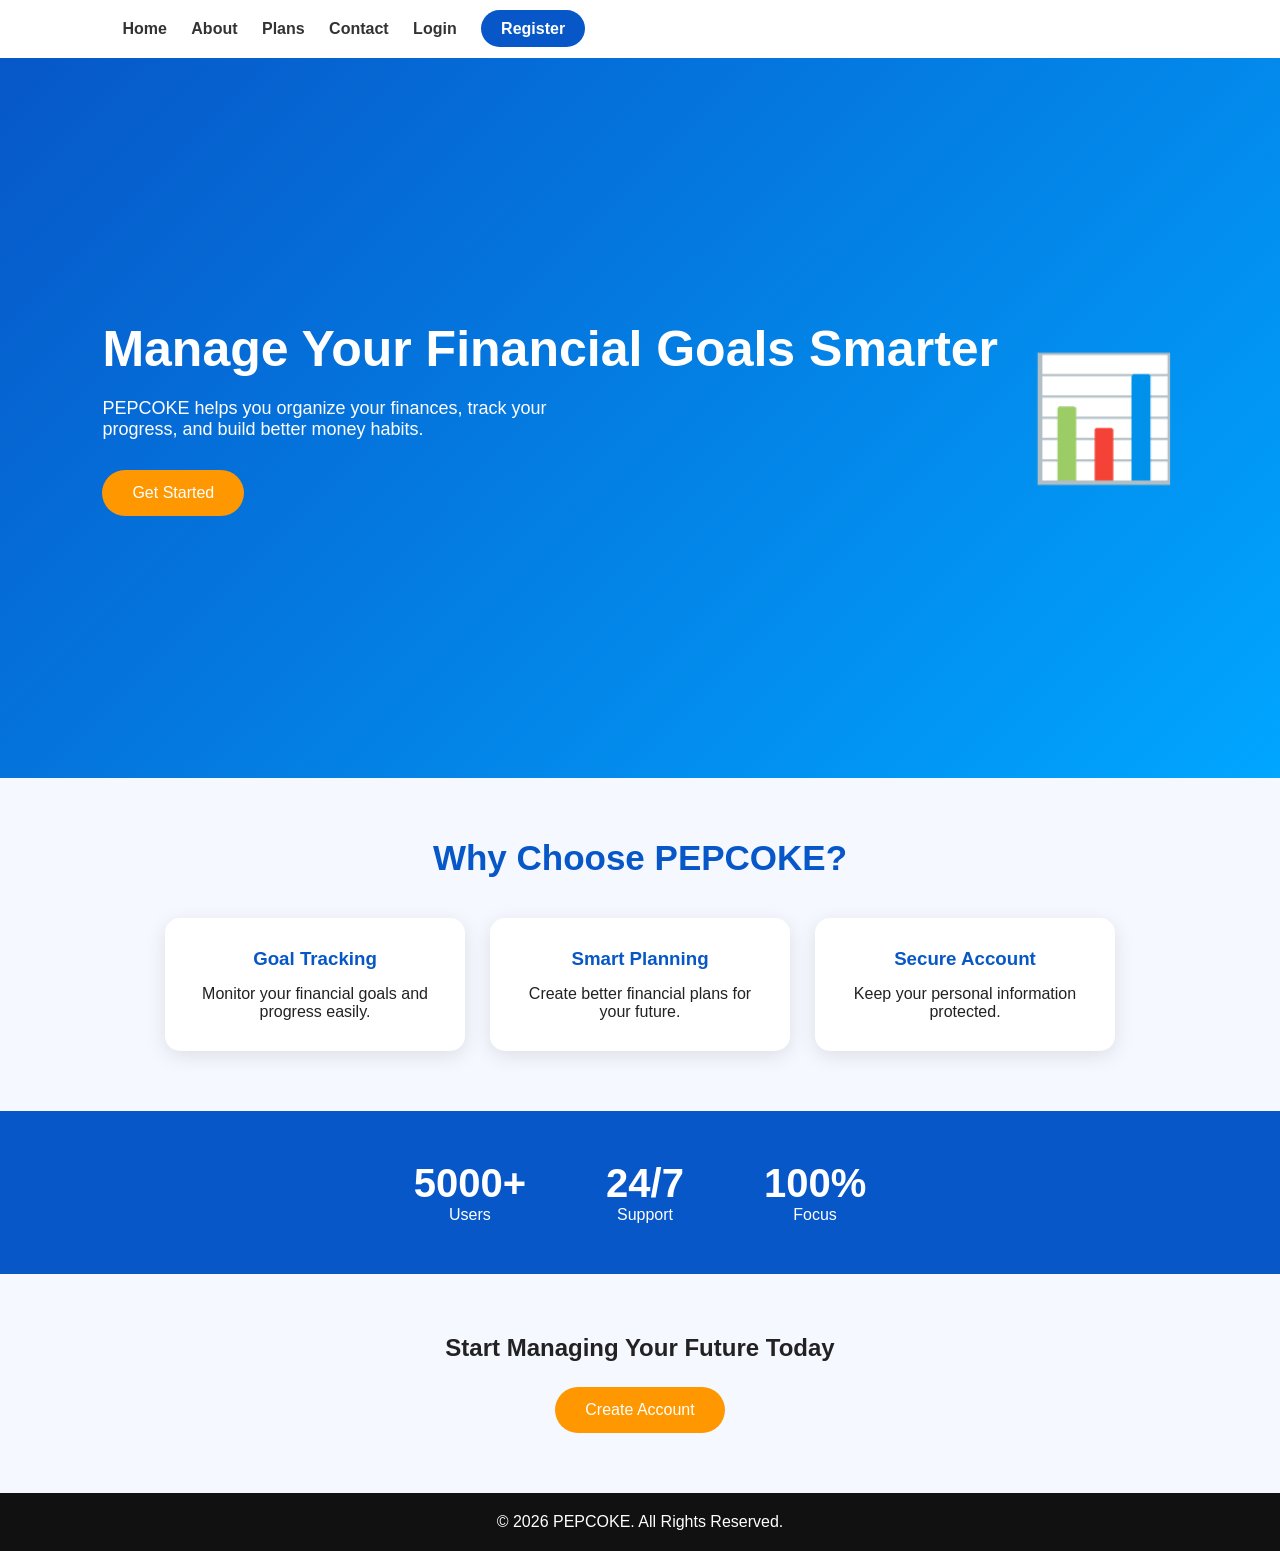
<file: index.html>
<!DOCTYPE html>
<html>
<head>

<title>PEPCOKE - Financial Goals</title>

<meta name="viewport" content="width=device-width, initial-scale=1.0">

<link rel="stylesheet" href="style.css">

</head>

<body>


<header>

<div class="menu-btn"
onclick="toggleMenu()">
☰
</div>

<nav id="navMenu">

<a href="index.html">Home</a>
<a href="about.html">About</a>
<a href="plans.html">Plans</a>
<a href="contact.html">Contact</a>
<a href="login.html">Login</a>
<a href="register.html" class="btn">Register</a>

</nav>

</header>



<section class="hero">


<div>

<h1>
Manage Your Financial Goals Smarter
</h1>


<p>
PEPCOKE helps you organize your finances,
track your progress, and build better money habits.
</p>


<a href="register.html">
<button>
Get Started
</button>
</a>


</div>


<div class="hero-box">

📊

</div>


</section>




<section class="features">


<h2>
Why Choose PEPCOKE?
</h2>


<div class="cards">


<div class="card">

<h3>
Goal Tracking
</h3>

<p>
Monitor your financial goals and progress easily.
</p>

</div>



<div class="card">

<h3>
Smart Planning
</h3>

<p>
Create better financial plans for your future.
</p>

</div>



<div class="card">

<h3>
Secure Account
</h3>

<p>
Keep your personal information protected.
</p>

</div>


</div>


</section>




<section class="stats">


<div>
<h2>5000+</h2>
<p>Users</p>
</div>


<div>
<h2>24/7</h2>
<p>Support</p>
</div>


<div>
<h2>100%</h2>
<p>Focus</p>
</div>


</section>





<section class="cta">

<h2>
Start Managing Your Future Today
</h2>


<a href="register.html">
<button>
Create Account
</button>
</a>


</section>




<footer>

<p>
© 2026 PEPCOKE. All Rights Reserved.
</p>

</footer>



<script src="script.js"></script>


</body>
</html>
</file>
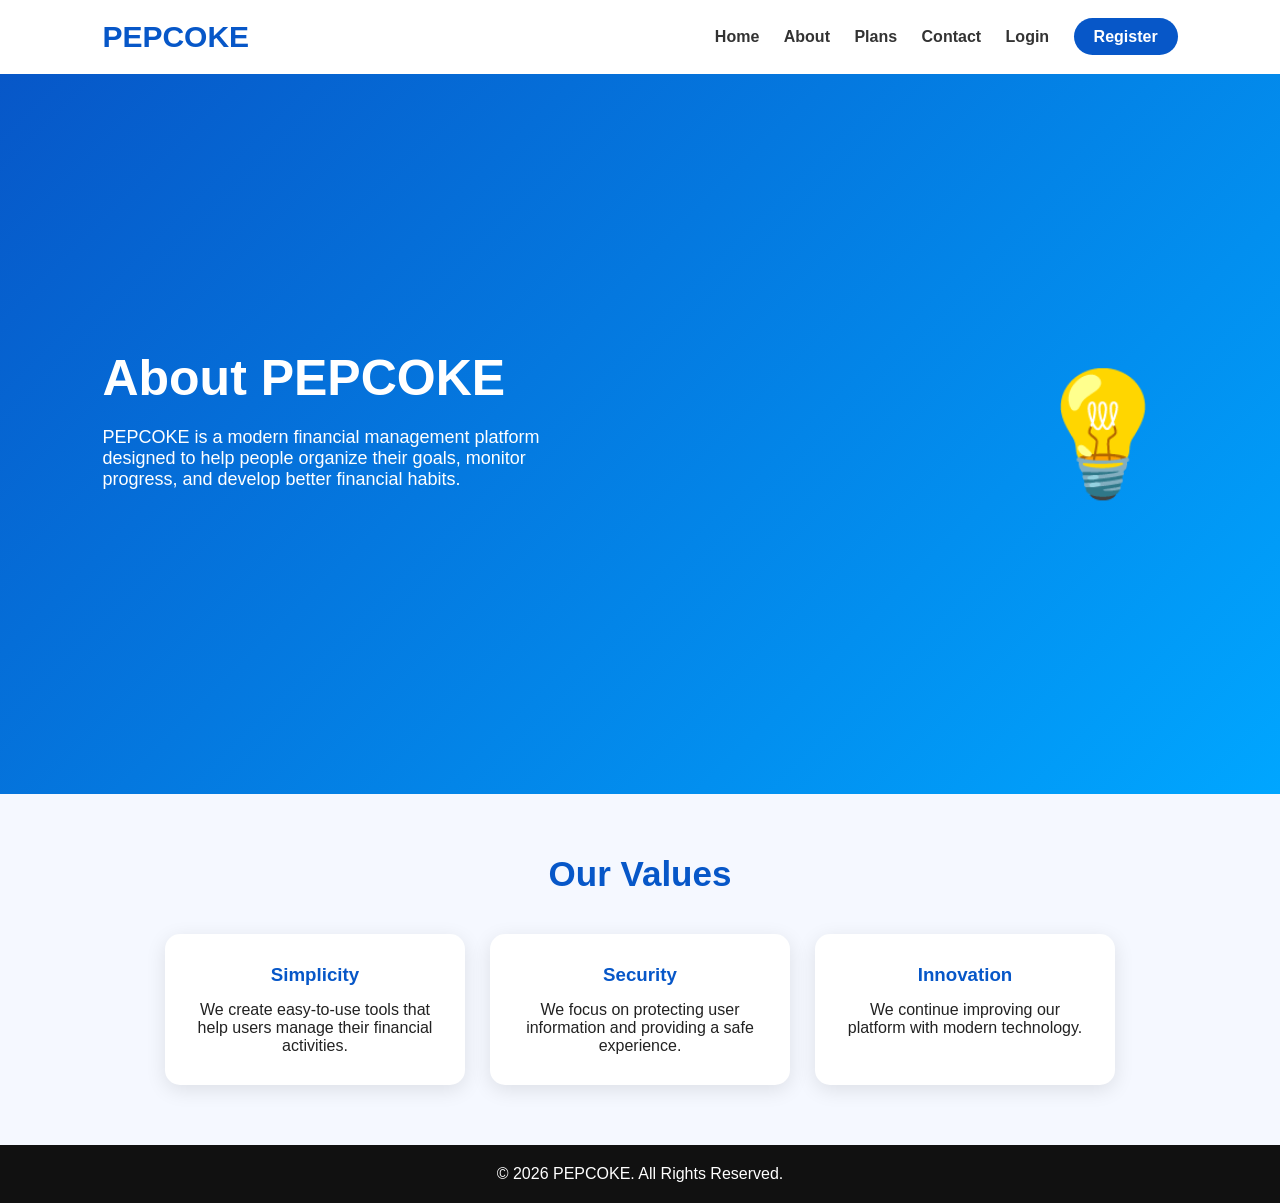
<file: about.html>
<!DOCTYPE html>
<html>
<head>

<title>About PEPCOKE</title>

<meta name="viewport" content="width=device-width, initial-scale=1.0">

<link rel="stylesheet" href="style.css">

</head>

<body>


<header>

<div class="logo">
PEPCOKE
</div>

<nav>

<a href="index.html">Home</a>
<a href="about.html">About</a>
<a href="plans.html">Plans</a>
<a href="contact.html">Contact</a>
<a href="login.html">Login</a>
<a href="register.html" class="btn">Register</a>

</nav>

</header>



<section class="hero">

<div>

<h1>
About PEPCOKE
</h1>

<p>
PEPCOKE is a modern financial management platform designed to help people organize their goals, monitor progress, and develop better financial habits.
</p>

</div>


<div class="hero-box">
💡
</div>

</section>




<section class="features">


<h2>
Our Values
</h2>


<div class="cards">


<div class="card">

<h3>
Simplicity
</h3>

<p>
We create easy-to-use tools that help users manage their financial activities.
</p>

</div>



<div class="card">

<h3>
Security
</h3>

<p>
We focus on protecting user information and providing a safe experience.
</p>

</div>



<div class="card">

<h3>
Innovation
</h3>

<p>
We continue improving our platform with modern technology.
</p>

</div>


</div>


</section>



<footer>

<p>
© 2026 PEPCOKE. All Rights Reserved.
</p>

</footer>


</body>
</html>
</file>
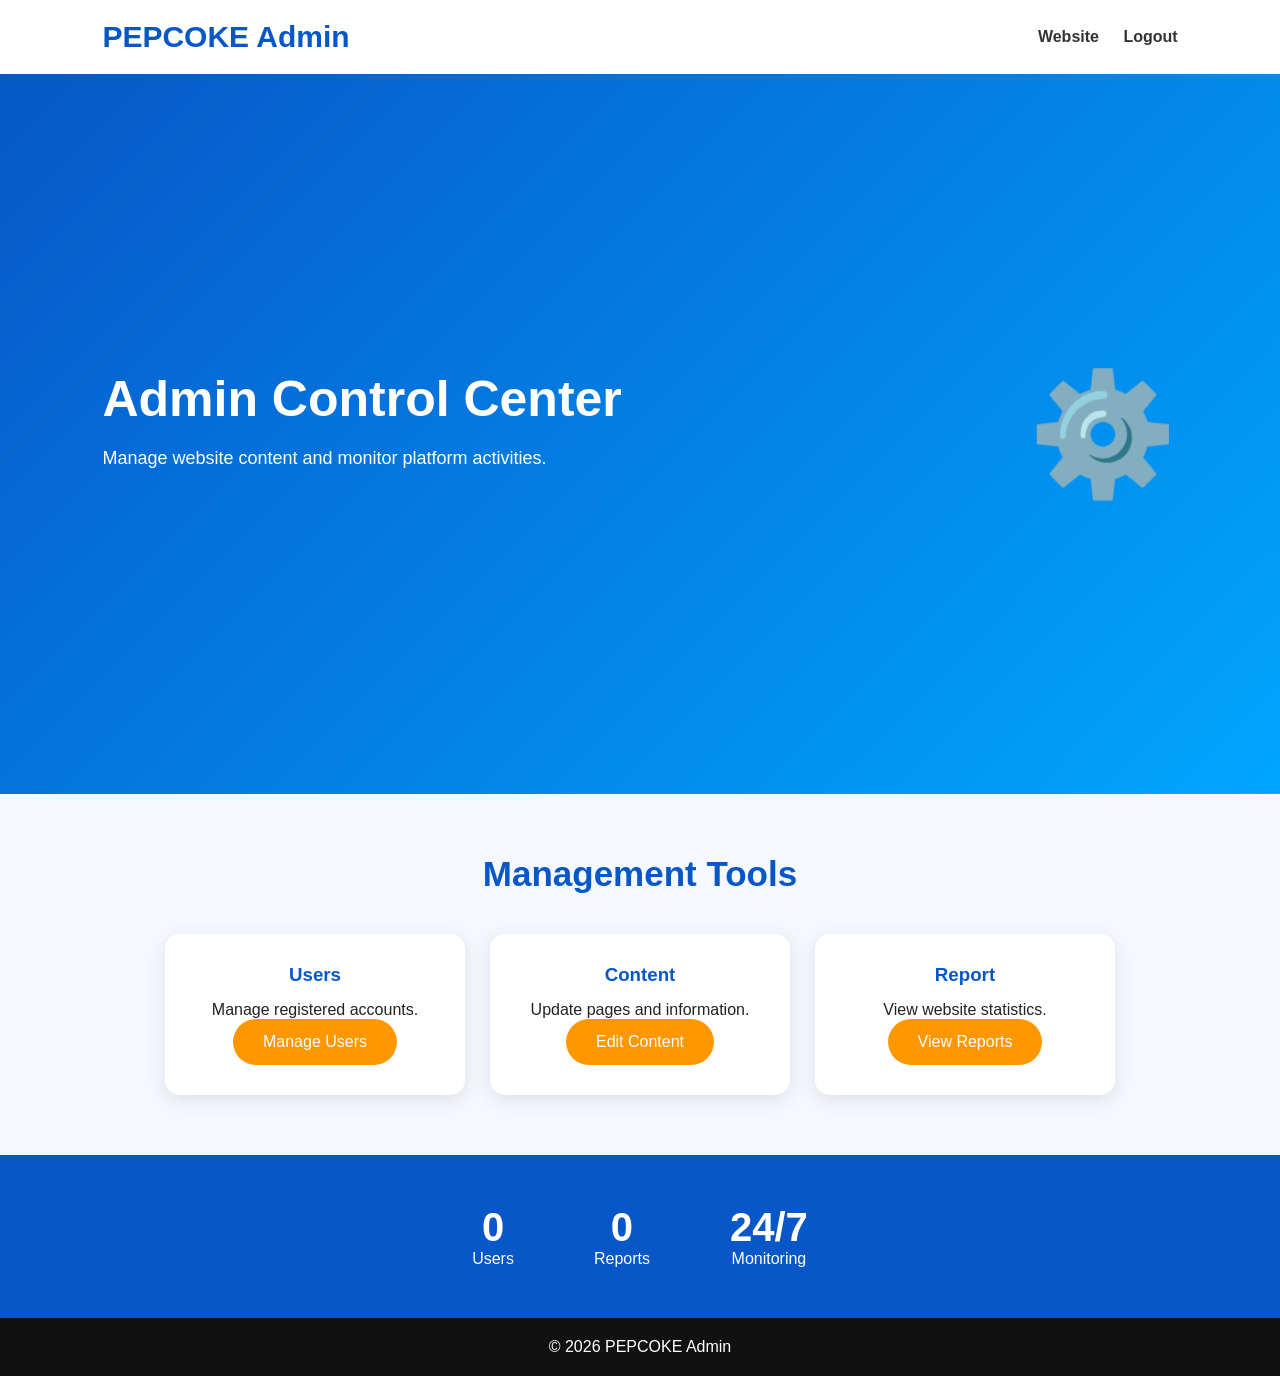
<file: admin.html>
<!DOCTYPE html>
<html>
<head>

<title>PEPCOKE Admin Dashboard</title>

<meta name="viewport" content="width=device-width, initial-scale=1.0">

<link rel="stylesheet" href="style.css">

</head>

<body>


<header>

<div class="logo">
PEPCOKE Admin
</div>


<nav>

<a href="index.html">Website</a>
<a href="login.html">Logout</a>

</nav>

</header>




<section class="hero">

<div>

<h1>
Admin Control Center
</h1>

<p>
Manage website content and monitor platform activities.
</p>

</div>


<div class="hero-box">
⚙️
</div>


</section>





<section class="features">


<h2>
Management Tools
</h2>



<div class="cards">



<div class="card">

<h3>
Users
</h3>

<p>
Manage registered accounts.
</p>

<button>
Manage Users
</button>

</div>




<div class="card">

<h3>
Content
</h3>

<p>
Update pages and information.
</p>

<button>
Edit Content
</button>

</div>




<div class="card">

<h3>
Report
</h3>

<p>
View website statistics.
</p>

<button>
View Reports
</button>

</div>


</div>


</section>





<section class="stats">


<div>

<h2>
0
</h2>

<p>
Users
</p>

</div>


<div>

<h2>
0
</h2>

<p>
Reports
</p>

</div>


<div>

<h2>
24/7
</h2>

<p>
Monitoring
</p>

</div>


</section>





<footer>

<p>
© 2026 PEPCOKE Admin
</p>

</footer>



</body>
</html>
</file>
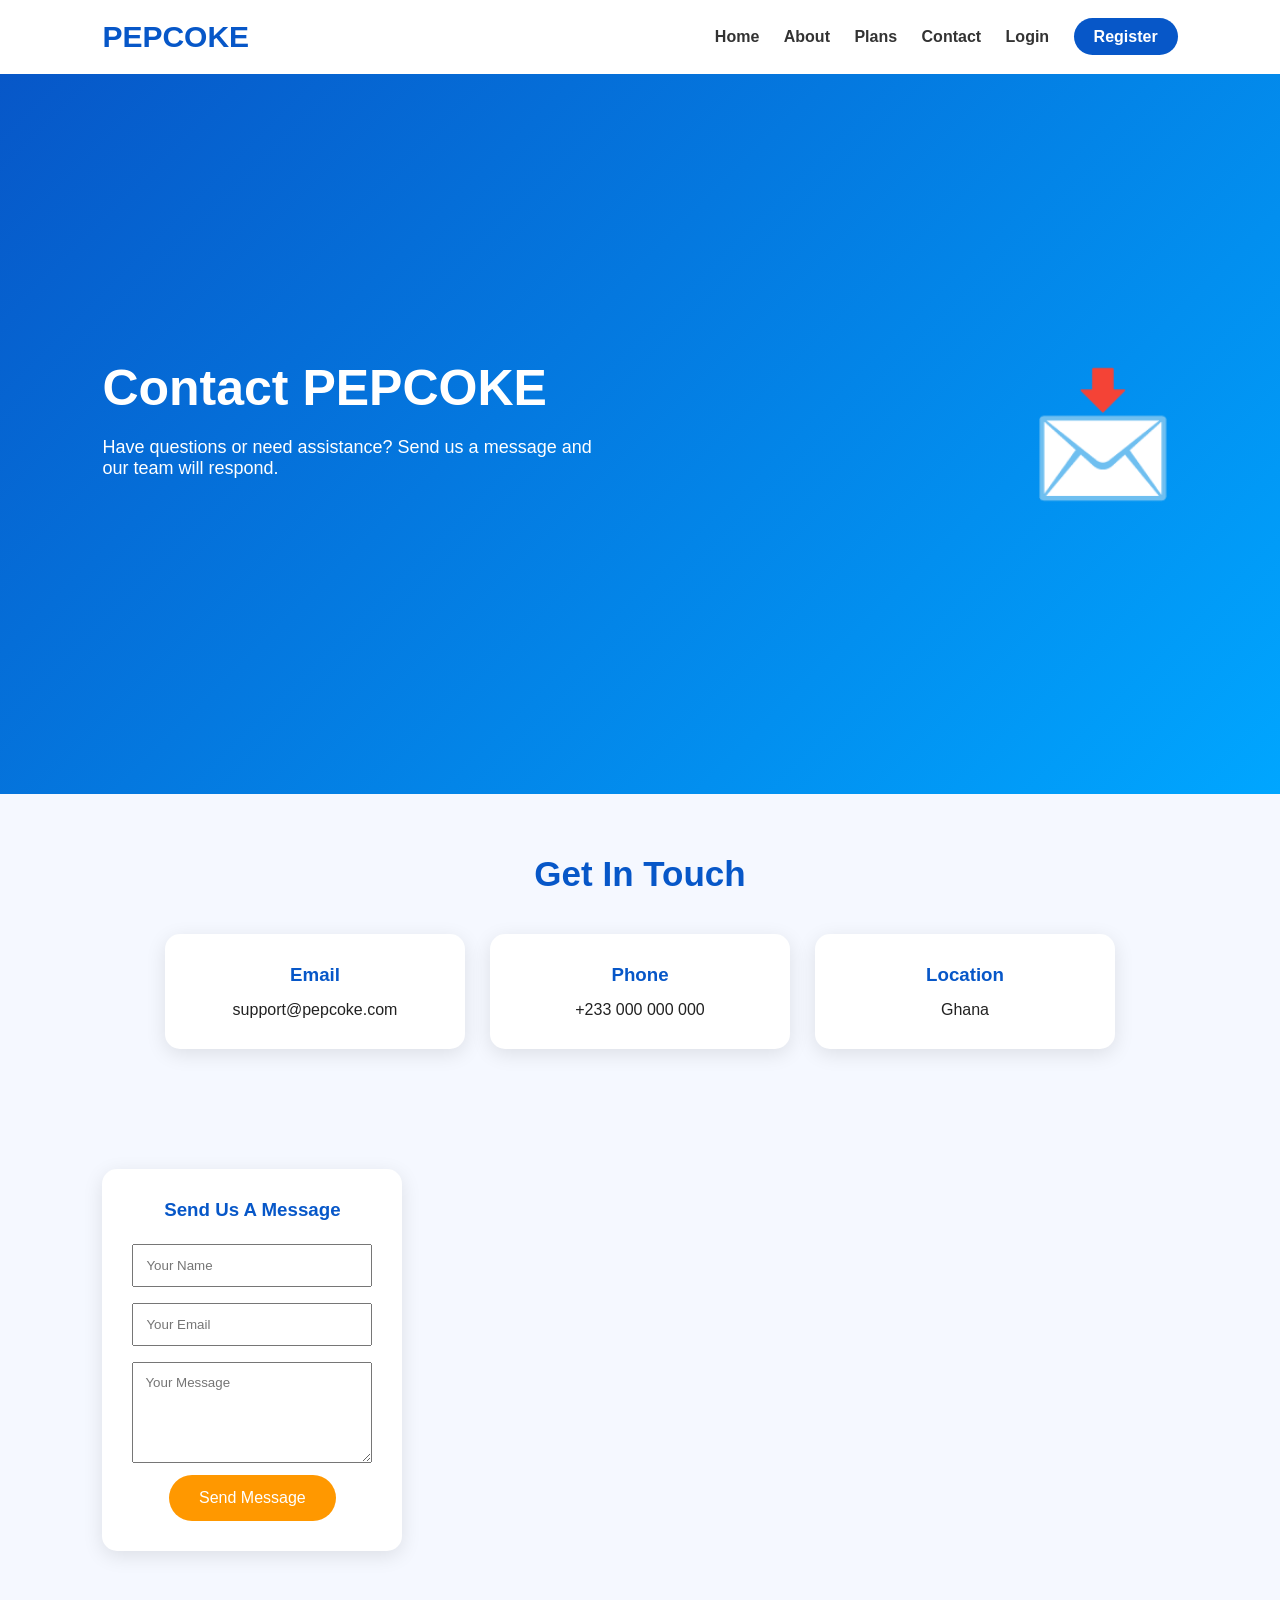
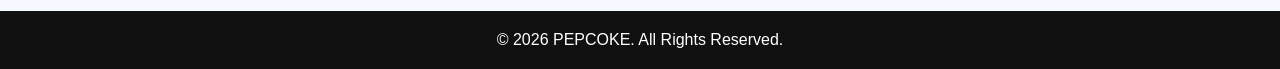
<file: contact.html>
<!DOCTYPE html>
<html>
<head>

<title>PEPCOKE Contact</title>

<meta name="viewport" content="width=device-width, initial-scale=1.0">

<link rel="stylesheet" href="style.css">

</head>

<body>


<header>

<div class="logo">
PEPCOKE
</div>


<nav>

<a href="index.html">Home</a>
<a href="about.html">About</a>
<a href="plans.html">Plans</a>
<a href="contact.html">Contact</a>
<a href="login.html">Login</a>
<a href="register.html" class="btn">Register</a>

</nav>

</header>




<section class="hero">

<div>

<h1>
Contact PEPCOKE
</h1>

<p>
Have questions or need assistance? Send us a message and our team will respond.
</p>

</div>


<div class="hero-box">
📩
</div>


</section>





<section class="features">


<h2>
Get In Touch
</h2>



<div class="cards">


<div class="card">

<h3>
Email
</h3>

<p>
support@pepcoke.com
</p>

</div>



<div class="card">

<h3>
Phone
</h3>

<p>
+233 000 000 000
</p>

</div>



<div class="card">

<h3>
Location
</h3>

<p>
Ghana
</p>

</div>



</div>


</section>






<section class="features">


<div class="card">


<h3>
Send Us A Message
</h3>


<form>


<input 
type="text"
placeholder="Your Name"
style="padding:12px;width:100%;margin:8px 0;"
>


<input 
type="email"
placeholder="Your Email"
style="padding:12px;width:100%;margin:8px 0;"
>


<textarea
placeholder="Your Message"
style="padding:12px;width:100%;margin:8px 0;"
rows="5"></textarea>


<br>

<button>
Send Message
</button>


</form>


</div>


</section>




<footer>

<p>
© 2026 PEPCOKE. All Rights Reserved.
</p>

</footer>


</body>
</html>
</file>
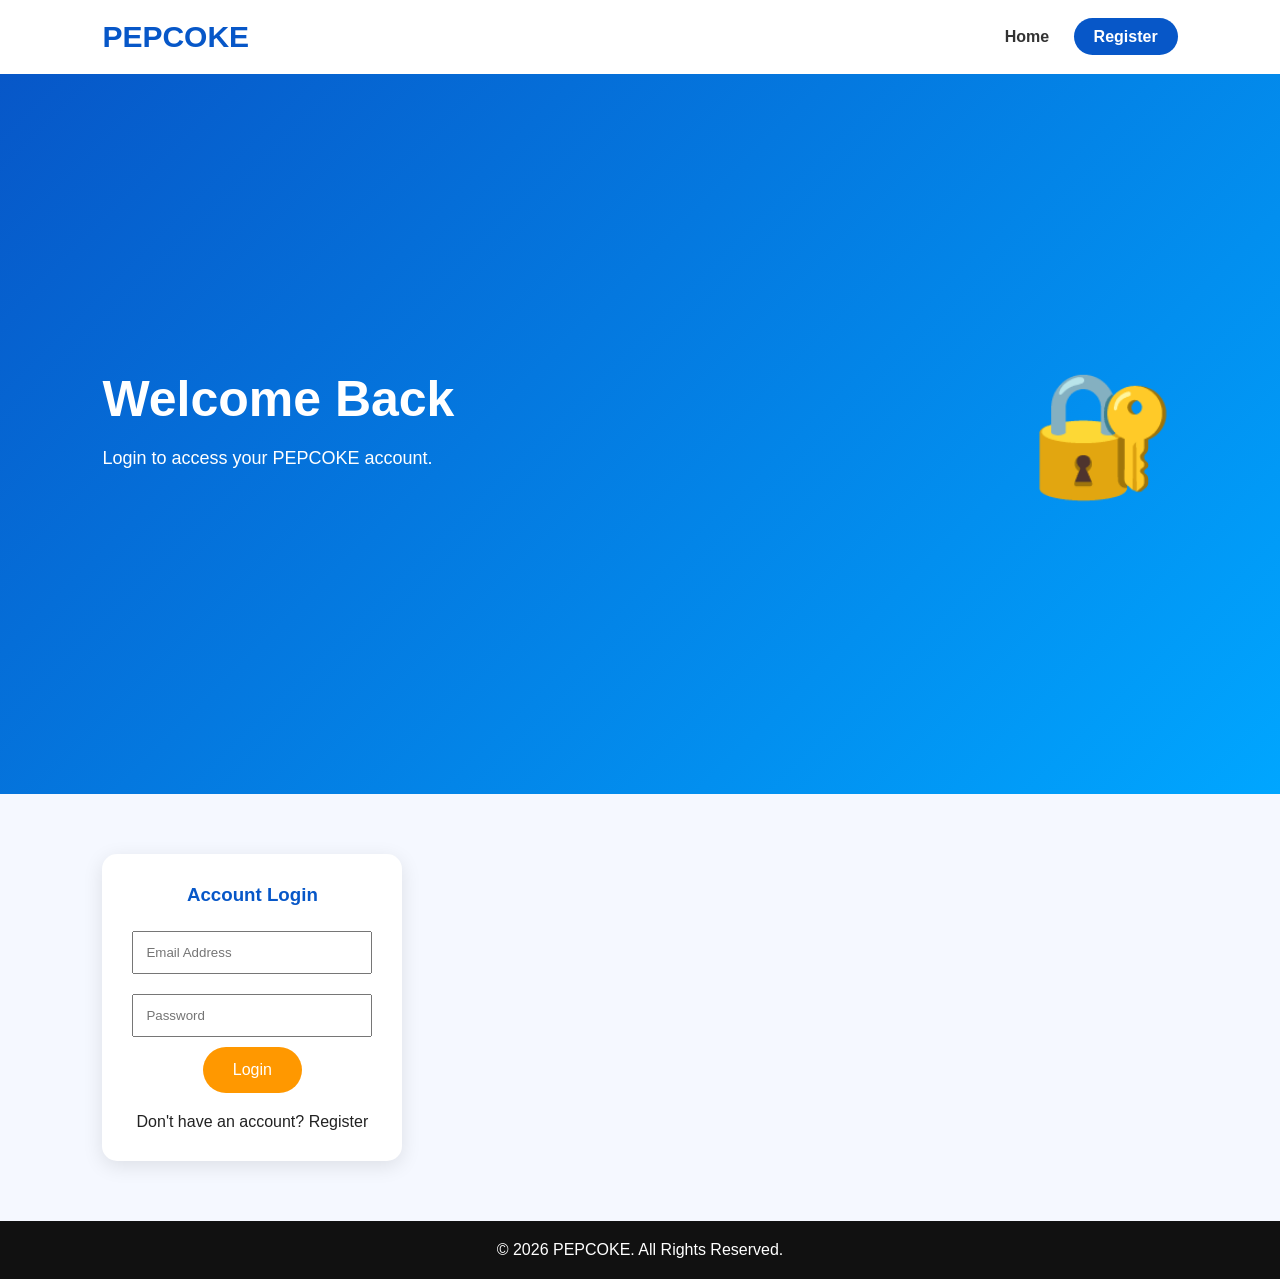
<file: dashboard.html>
<!DOCTYPE html>
<html>
<head>

<title>PEPCOKE Dashboard</title>

<meta name="viewport" content="width=device-width, initial-scale=1.0">

<link rel="stylesheet" href="style.css">

</head>

<body>

<header>

<div class="logo">
PEPCOKE
</div>

<nav>

<a href="index.html">Home</a>
<a href="plans.html">Investment Plans</a>
<a href="login.html">Logout</a>

</nav>

</header>

<section class="hero">

<div>

<h1>
Welcome, <span id="userName">User</span>
</h1>

<p>
Manage your investments and monitor your account from one place.
</p>

</div>

<div class="hero-box">
💰
</div>

</section>

<section class="features">

<h2>
Investment Dashboard
</h2>

<div class="cards">

<div class="card">

<h3>💰 Account Balance</h3>

<h2 id="balance">
GH₵0.00
</h2>

<p>
Your available account balance.
</p>

<button onclick="location.href='deposit.html'">
Deposit Funds
</button>

</div>

<div class="card">

<h3>📈 Active Investments</h3>

<h2 id="investments">
0
</h2>

<p>
Investments currently running.
</p>

<button onclick="location.href='plans.html'">
Invest Now
</button>

</div>

<div class="card">

<h3>💵 Total Earnings</h3>

<h2 id="earnings">
GH₵0.00
</h2>

<p>
Total profit earned so far.
</p>

<button>
View Earnings
</button>

</div>

<div class="card">

<h3>💸 Withdraw Funds</h3>

<p>
Request a withdrawal to your account.
</p>

<button onclick="location.href='withdraw.html'">
Withdraw
</button>

</div>

</div>

</section>

<section class="stats">

<div>

<h2 id="referrals">
0
</h2>

<p>
Referrals
</p>

</div>

<div>

<h2 id="transactions">
0
</h2>

<p>
Transactions
</p>

</div>

<div>

<h2>
24/7
</h2>

<p>
Customer Support
</p>

</div>

</section>

<footer>

<p>
© 2026 PEPCOKE. All Rights Reserved.
</p>

</footer>

<script>

async function loadDashboard(){

    const token = localStorage.getItem("token");

    if (!token) {
        window.location.href = "login.html";
        return;
    }

    try {

        const response = await fetch(
            "https://22411b5c-070d-4ace-baf5-1cd9c737da6c-00-dpewii9evv7.spock.replit.dev/api/dashboard",
            {
                headers:{
                    Authorization:"Bearer " + token
                }
            }
        );

        const data = await response.json();

        document.getElementById("balance").innerHTML =
        "GH₵" + data.balance;

        document.getElementById("investments").innerHTML =
        data.activeInvestments;

        document.getElementById("earnings").innerHTML =
        "GH₵" + data.earnings;

        document.getElementById("referrals").innerHTML =
        data.referrals;

        document.getElementById("transactions").innerHTML =
        data.transactions;


    } catch(error){

        console.log(error);
        alert("Unable to load dashboard data");

    }

}

loadDashboard();

</script>

<script src="script.js"></script>

</body>
</html>
</file>
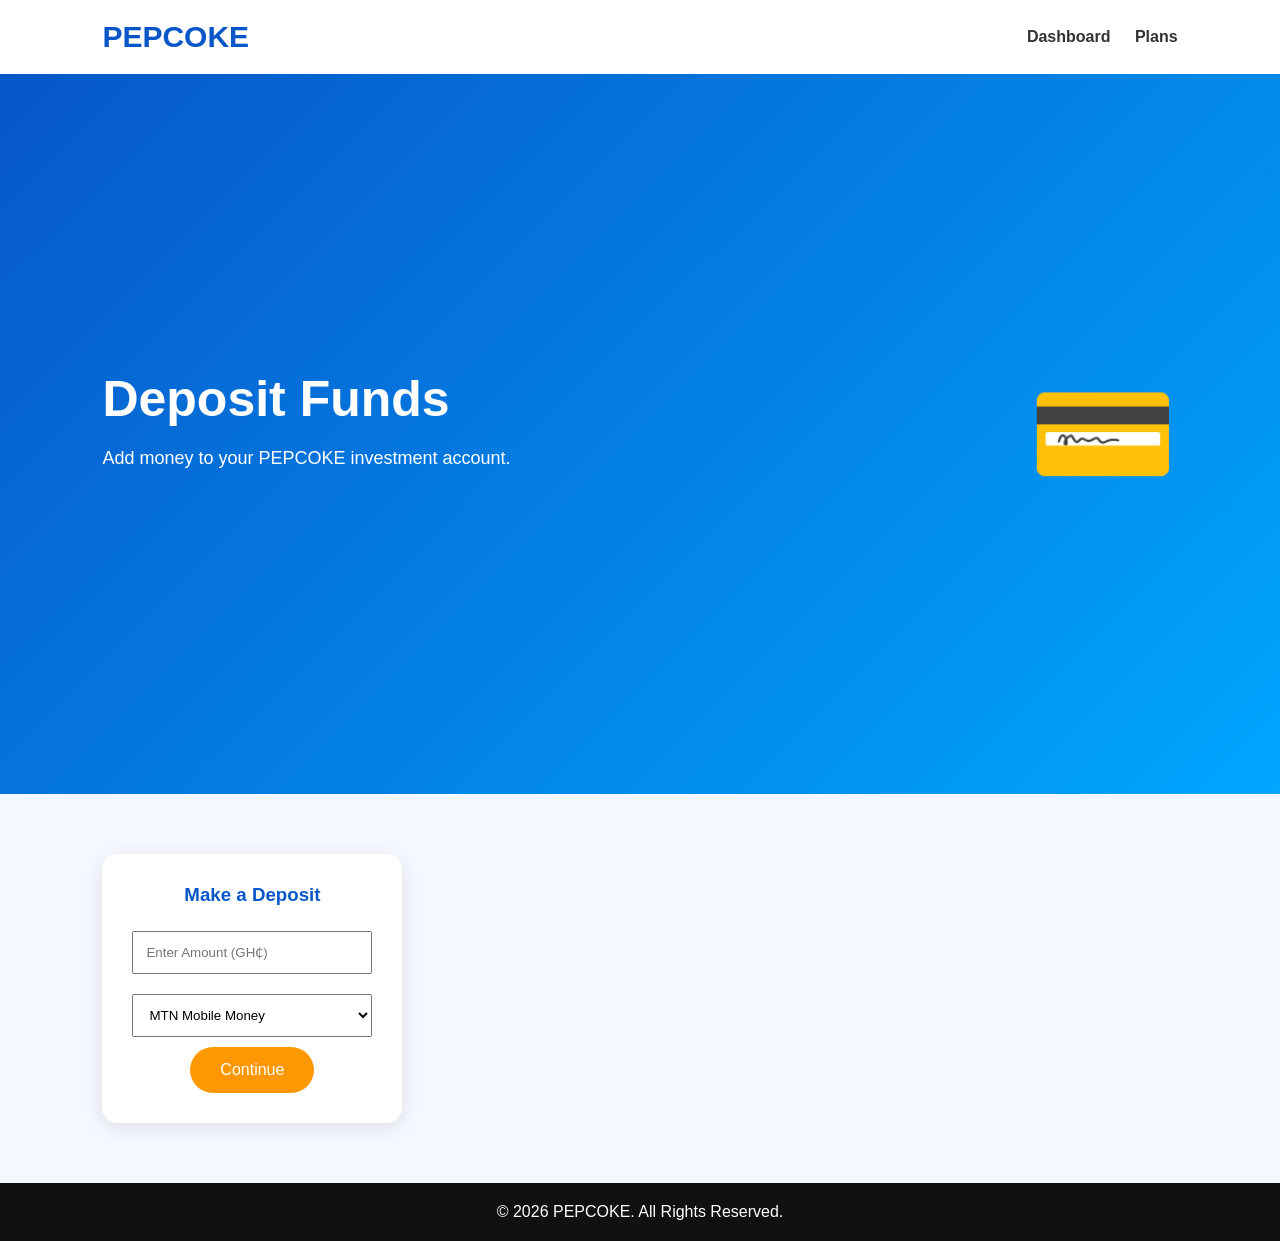
<file: deposit.html>
<!DOCTYPE html>
<html>
<head>

<title>Deposit Funds - PEPCOKE</title>

<meta name="viewport" content="width=device-width, initial-scale=1.0">

<link rel="stylesheet" href="style.css">

</head>

<body>

<header>

<div class="logo">
PEPCOKE
</div>

<nav>

<a href="dashboard.html">Dashboard</a>
<a href="plans.html">Plans</a>

</nav>

</header>

<section class="hero">

<div>

<h1>Deposit Funds</h1>

<p>
Add money to your PEPCOKE investment account.
</p>

</div>

<div class="hero-box">
💳
</div>

</section>

<section class="features">

<div class="card">

<h3>Make a Deposit</h3>

<form id="depositForm">

<input
type="number"
id="amount"
placeholder="Enter Amount (GH₵)"
required
style="padding:12px;width:100%;margin:10px 0;"
>

<select
id="paymentMethod"
style="padding:12px;width:100%;margin:10px 0;"
>

<option>MTN Mobile Money</option>
<option>Telecel Cash</option>
<option>AirtelTigo Money</option>
<option>Bank Transfer</option>

</select>

<button type="submit">
Continue
</button>

</form>

</div>

</section>

<footer>

<p>
© 2026 PEPCOKE. All Rights Reserved.
</p>

</footer>

<script>

document.getElementById("depositForm").addEventListener("submit", async function(e) {

    e.preventDefault();

    const token = localStorage.getItem("token");

if (!token) {
    alert("Please login again.");
    window.location.href = "login.html";
    return;
}

    const amount = document.getElementById("amount").value;
    const paymentMethod = document.getElementById("paymentMethod").value;

    try {

        const response = await fetch(
            "https://22411b5c-070d-4ace-baf5-1cd9c737da6c-00-dpewii9evv7.spock.replit.dev/api/deposits",
            {
                method: "POST",
                headers: {
                    "Content-Type": "application/json",
                    "Authorization": `Bearer ${token}`
                },
                body: JSON.stringify({
                    amount,
                    paymentMethod
                })
            }
        );

        const data = await response.json();

        if (response.ok) {

            alert("Deposit request submitted successfully.");

            window.location.href = "dashboard.html";

        } else {

            alert(data.error || "Deposit failed.");

        }

    } catch (error) {

        console.error(error);

        alert("Cannot connect to PEPCOKE server.");

    }

});

</script>

</body>
</html>
</file>
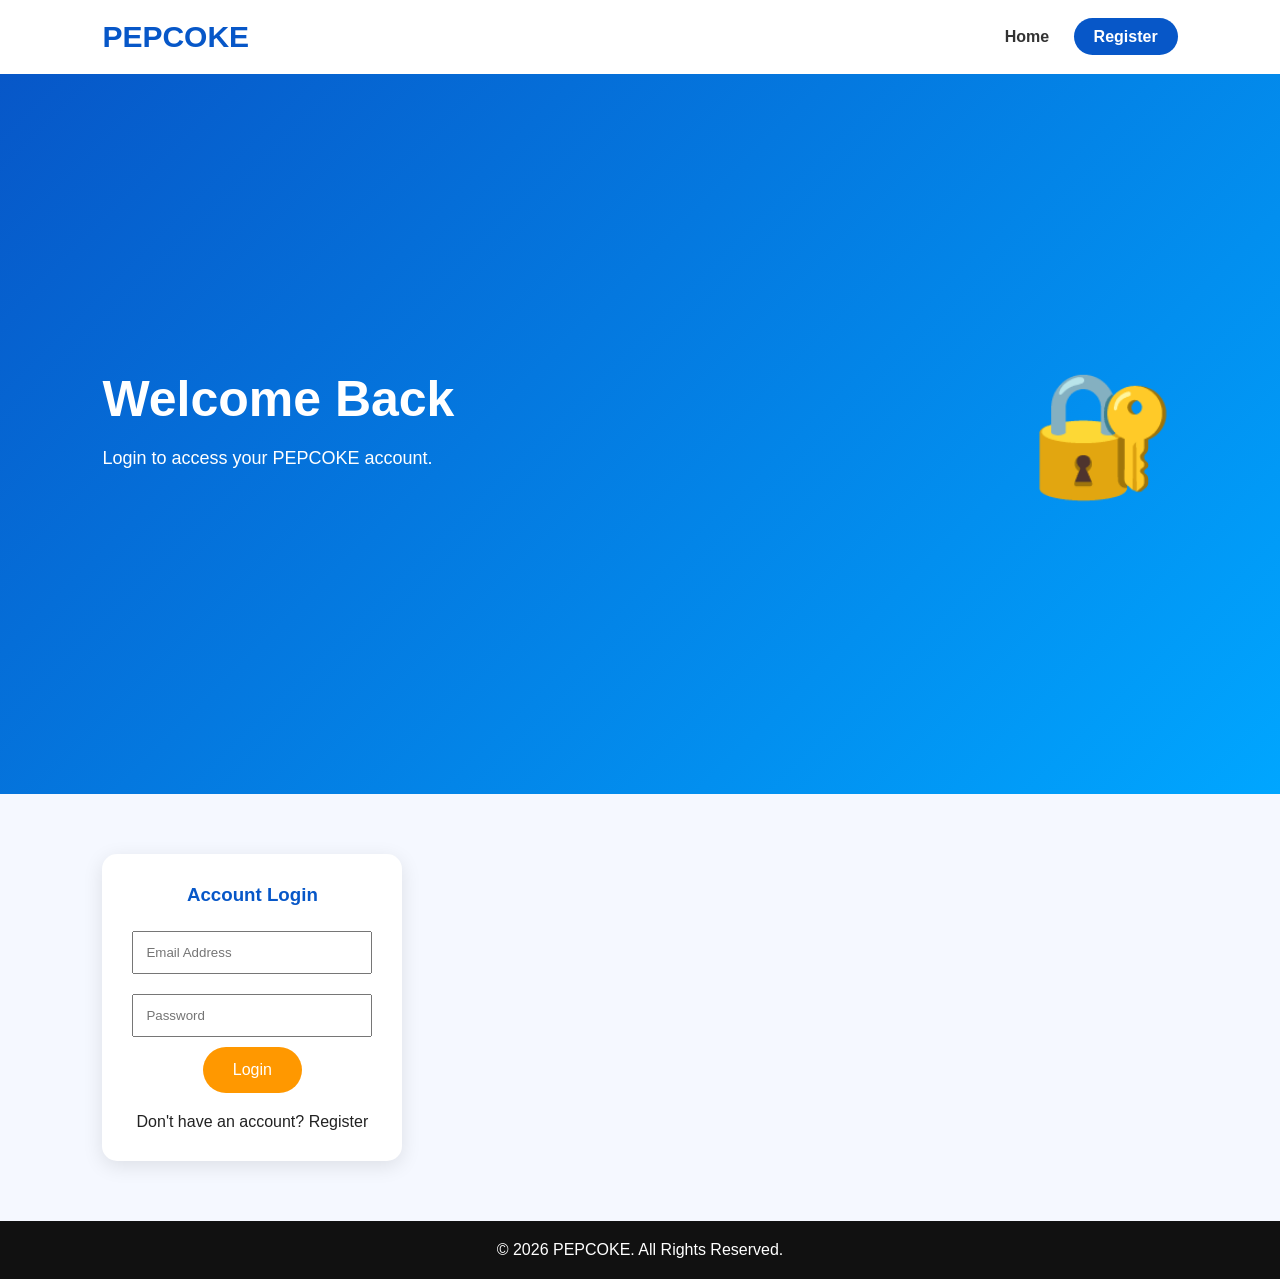
<file: login.html>
<!DOCTYPE html>
<html>
<head>

<title>PEPCOKE Login</title>

<meta name="viewport" content="width=device-width, initial-scale=1.0">

<link rel="stylesheet" href="style.css">

</head>

<body>


<header>

<div class="logo">
PEPCOKE
</div>


<nav>

<a href="index.html">Home</a>
<a href="register.html" class="btn">Register</a>

</nav>

</header>




<section class="hero">

<div>

<h1>
Welcome Back
</h1>

<p>
Login to access your PEPCOKE account.
</p>

</div>


<div class="hero-box">
🔐
</div>


</section>





<section class="features">


<div class="card">


<h3>
Account Login
</h3>


<form id="loginForm">


<input 
type="email"
id="email"
placeholder="Email Address"
required
style="padding:12px;width:100%;margin:10px 0;"
>


<input 
type="password"
id="password"
placeholder="Password"
required
style="padding:12px;width:100%;margin:10px 0;"
>


<br>


<button>
Login
</button>


</form>



<p style="margin-top:20px;">

Don't have an account?

<a href="register.html">
Register
</a>

</p>


</div>


</section>




<footer>

<p>
© 2026 PEPCOKE. All Rights Reserved.
</p>

</footer>



<script>
document.getElementById("loginForm").addEventListener("submit", async function(e) {

    e.preventDefault();

    const email = document.getElementById("email").value;
    const password = document.getElementById("password").value;

    try {

        const response = await fetch(
            "https://22411b5c-070d-4ace-baf5-1cd9c737da6c-00-dpewii9evv7.spock.replit.dev/api/auth/login",
            {
                method: "POST",
                headers: {
                    "Content-Type": "application/json"
                },
                body: JSON.stringify({
                    email,
                    password
                })
            }
        );

        const data = await response.json();

        if (response.ok) {

            localStorage.setItem("token", data.token);
            localStorage.setItem("user", JSON.stringify(data.user));

            alert("Login successful!");

            window.location.href = "dashboard.html";

        } else {

            alert(data.error || "Invalid email or password");

        }

    } catch (error) {

        console.error(error);
        alert("Cannot connect to PEPCOKE server");

    }

});
</script>


</body>
</html>
</file>
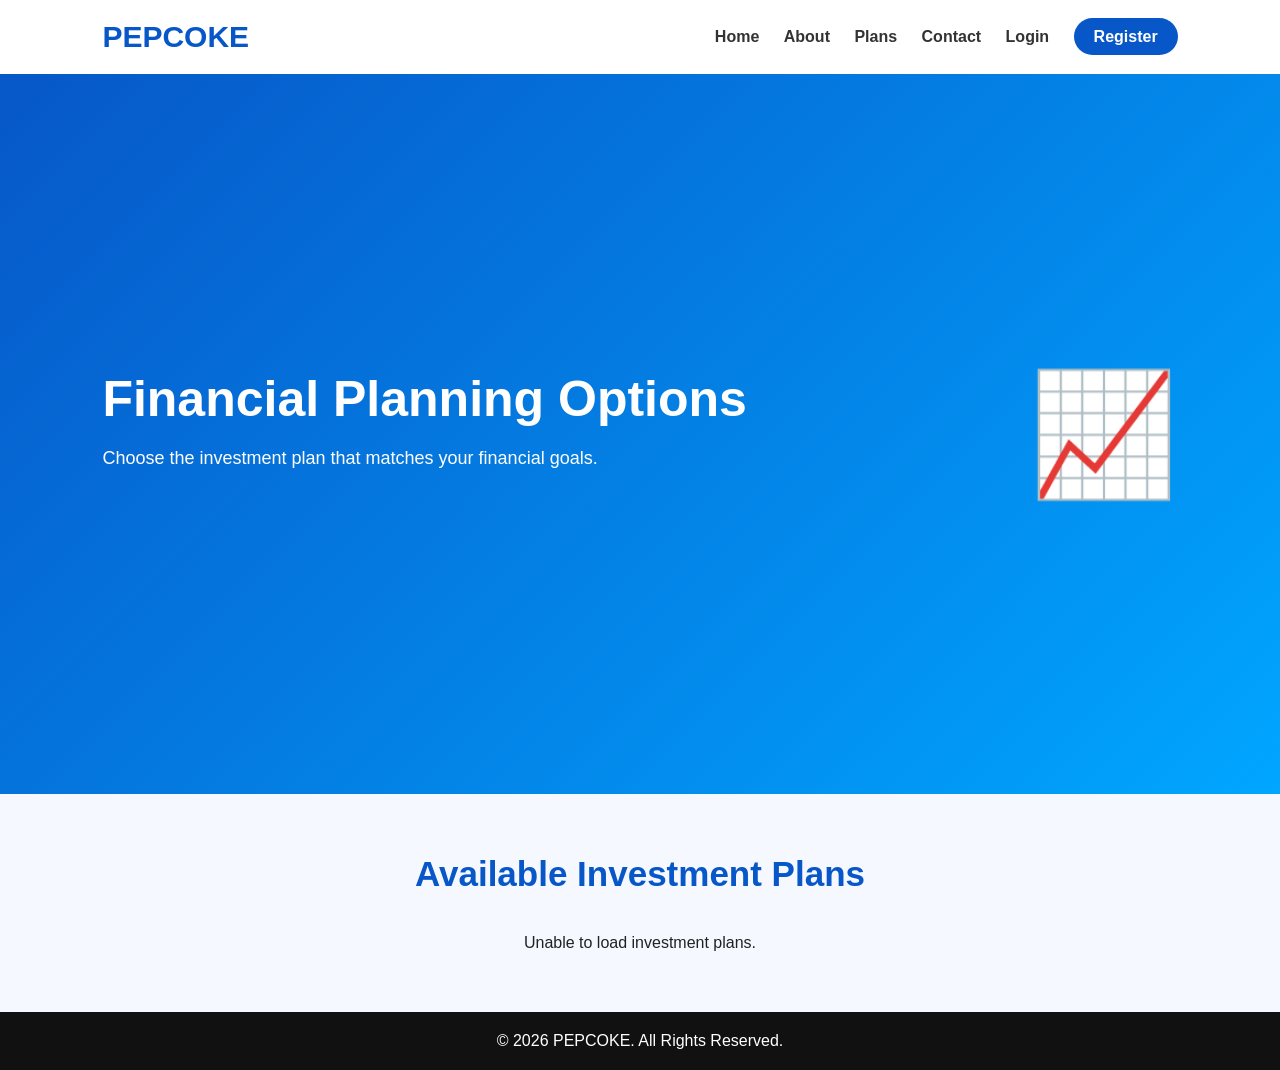
<file: plans.html>
<!DOCTYPE html>
<html>
<head>

<title>PEPCOKE Plans</title>

<meta name="viewport" content="width=device-width, initial-scale=1.0">

<link rel="stylesheet" href="style.css">

</head>

<body>

<header>

<div class="logo">
PEPCOKE
</div>

<nav>

<a href="index.html">Home</a>
<a href="about.html">About</a>
<a href="plans.html">Plans</a>
<a href="contact.html">Contact</a>
<a href="login.html">Login</a>
<a href="register.html" class="btn">Register</a>

</nav>

</header>

<section class="hero">

<div>

<h1>
Financial Planning Options
</h1>

<p>
Choose the investment plan that matches your financial goals.
</p>

</div>

<div class="hero-box">
📈
</div>

</section>

<section class="features">

<h2>
Available Investment Plans
</h2>

<div class="cards" id="plansContainer">

<p>Loading investment plans...</p>

</div>

</section>

<footer>

<p>
© 2026 PEPCOKE. All Rights Reserved.
</p>

</footer>

<script>

async function loadPlans() {

    try {

        const response = await fetch(
            "https://22411b5c-070d-4ace-baf5-1cd9c737da6c-00-dpewii9evv7.spock.replit.dev/api/plans"
        );

        const plans = await response.json();

        let html = "";

        plans.forEach(plan => {

            html += `
            <div class="card">

                <h3>${plan.name}</h3>

                <h2>GH₵${plan.minimumAmount}</h2>

                <p><strong>Minimum Investment</strong></p>

                <p>Duration: ${plan.duration} days</p>

                <p><strong>Total Return:</strong> GH₵${plan.totalReturn}</p>

                <p>${plan.description}</p>

                <button onclick="location.href='login.html'">
                    Invest Now
                </button>

            </div>
            `;

        });

        if (plans.length === 0) {

            html = "<p>No investment plans are available yet.</p>";

        }

        document.getElementById("plansContainer").innerHTML = html;

    } catch (error) {

        console.log(error);

        document.getElementById("plansContainer").innerHTML =
            "<p>Unable to load investment plans.</p>";

    }

}

loadPlans();

</script>

</body>
</html>
</file>
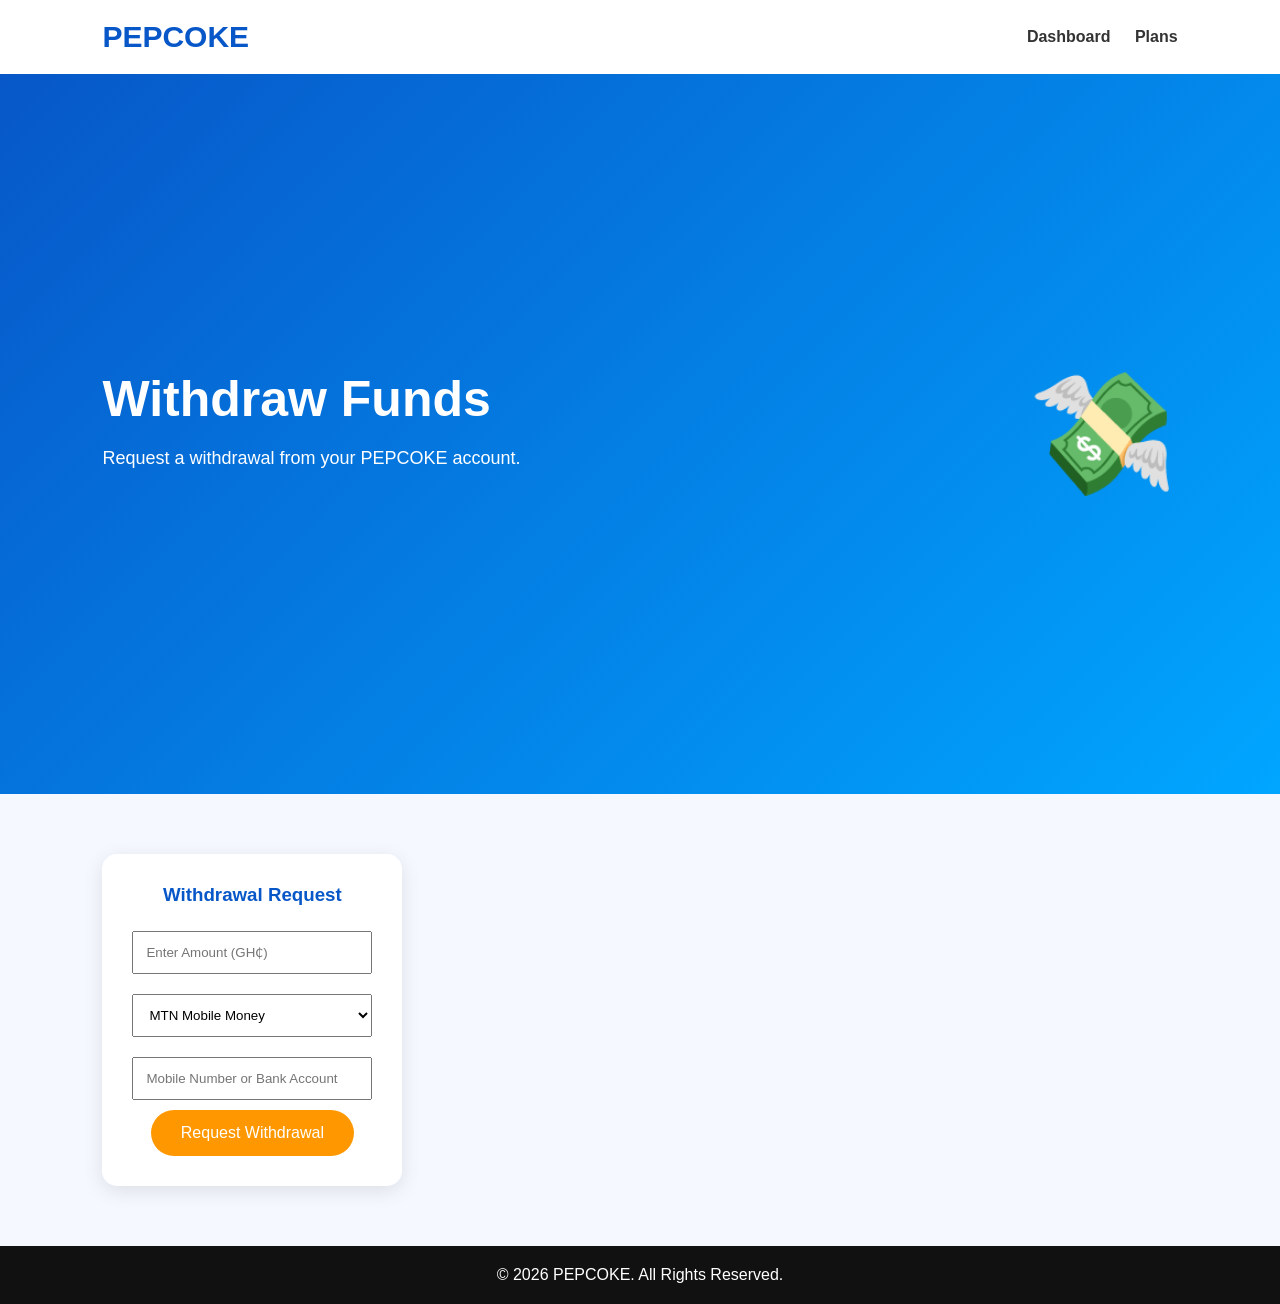
<file: withdraw.html>
<!DOCTYPE html>
<html>
<head>

<title>Withdraw Funds - PEPCOKE</title>

<meta name="viewport" content="width=device-width, initial-scale=1.0">

<link rel="stylesheet" href="style.css">

</head>

<body>

<header>

<div class="logo">
PEPCOKE
</div>

<nav>

<a href="dashboard.html">Dashboard</a>
<a href="plans.html">Plans</a>

</nav>

</header>

<section class="hero">

<div>

<h1>Withdraw Funds</h1>

<p>
Request a withdrawal from your PEPCOKE account.
</p>

</div>

<div class="hero-box">
💸
</div>

</section>

<section class="features">

<div class="card">

<h3>Withdrawal Request</h3>

<form>

<input
type="number"
placeholder="Enter Amount (GH₵)"
required
style="padding:12px;width:100%;margin:10px 0;"
>

<select
style="padding:12px;width:100%;margin:10px 0;"
>

<option>MTN Mobile Money</option>
<option>Telecel Cash</option>
<option>AirtelTigo Money</option>
<option>Bank Transfer</option>

</select>

<input
type="text"
placeholder="Mobile Number or Bank Account"
required
style="padding:12px;width:100%;margin:10px 0;"
>

<button type="submit">
Request Withdrawal
</button>

</form>

</div>

</section>

<footer>

<p>
© 2026 PEPCOKE. All Rights Reserved.
</p>

</footer>

<script src="script.js"></script>

</body>
</html>
</file>
<file: style.css>
*{
    margin:0;
    padding:0;
    box-sizing:border-box;
    font-family:Arial, sans-serif;
}

body{
    background:#f5f8ff;
    color:#222;
}

a{
    text-decoration:none;
    color:inherit;
}


/* Header */

header{
    display:flex;
    justify-content:space-between;
    align-items:center;
    padding:20px 8%;
    background:white;
    box-shadow:0 3px 15px rgba(0,0,0,0.08);
}


.logo{
    font-size:30px;
    font-weight:bold;
    color:#0757c8;
}


nav a{
    margin-left:20px;
    font-weight:bold;
    color:#333;
}


nav a:hover{
    color:#0757c8;
}


.btn{
    background:#0757c8;
    color:white !important;
    padding:10px 20px;
    border-radius:25px;
}



/* Hero */

.hero{
    min-height:80vh;
    display:flex;
    justify-content:space-between;
    align-items:center;
    padding:70px 8%;
    background:linear-gradient(135deg,#0757c8,#00a6ff);
    color:white;
}


.hero h1{
    font-size:50px;
    margin-bottom:20px;
}


.hero p{
    font-size:18px;
    max-width:500px;
    margin-bottom:30px;
}


button{
    background:#ff9800;
    border:none;
    color:white;
    padding:14px 30px;
    border-radius:30px;
    cursor:pointer;
    font-size:16px;
}


.hero-box{
    font-size:120px;
}



/* Features */

.features{
    padding:60px 8%;
    text-align:center;
}


.features h2{
    color:#0757c8;
    font-size:35px;
    margin-bottom:40px;
}


.cards{
    display:flex;
    justify-content:center;
    gap:25px;
    flex-wrap:wrap;
}


.card{
    background:white;
    width:300px;
    padding:30px;
    border-radius:15px;
    box-shadow:0 5px 20px rgba(0,0,0,0.1);
}


.card h3{
    color:#0757c8;
    margin-bottom:15px;
}



/* Statistics */

.stats{
    display:flex;
    justify-content:center;
    gap:80px;
    padding:50px;
    background:#0757c8;
    color:white;
    text-align:center;
}


.stats h2{
    font-size:40px;
}



/* CTA */

.cta{
    text-align:center;
    padding:60px;
}


.cta h2{
    margin-bottom:25px;
}



/* Footer */

footer{
    background:#111;
    color:white;
    text-align:center;
    padding:20px;
}



/* Mobile */

@media(max-width:768px){

header{
    flex-direction:column;
}


nav{
    margin-top:20px;
}


nav a{
    display:inline-block;
    margin:8px;
}


.hero{
    flex-direction:column;
    text-align:center;
}


.hero h1{
    font-size:35px;
}


.hero-box{
    margin-top:30px;
    font-size:80px;
}


.stats{
    flex-direction:column;
    gap:30px;
}

}/* Animations */

.card{
    transition:0.3s ease;
}


.card:hover{
    transform:translateY(-10px);
}


button{
    transition:0.3s ease;
}


button:hover{
    transform:scale(1.05);
}


.hero-box{
    animation:float 3s infinite ease-in-out;
}


@keyframes float{

    0%{
        transform:translateY(0);
    }

    50%{
        transform:translateY(-15px);
    }

    100%{
        transform:translateY(0);
    }

}.menu-btn{
    display:none;
    font-size:30px;
    cursor:pointer;
}


@media(max-width:768px){

.menu-btn{
    display:block;
}


nav{
    display:none;
    flex-direction:column;
    width:100%;
    text-align:center;
}


nav a{
    margin:15px;
}


nav.active{
    display:flex;
}

}
</file>
